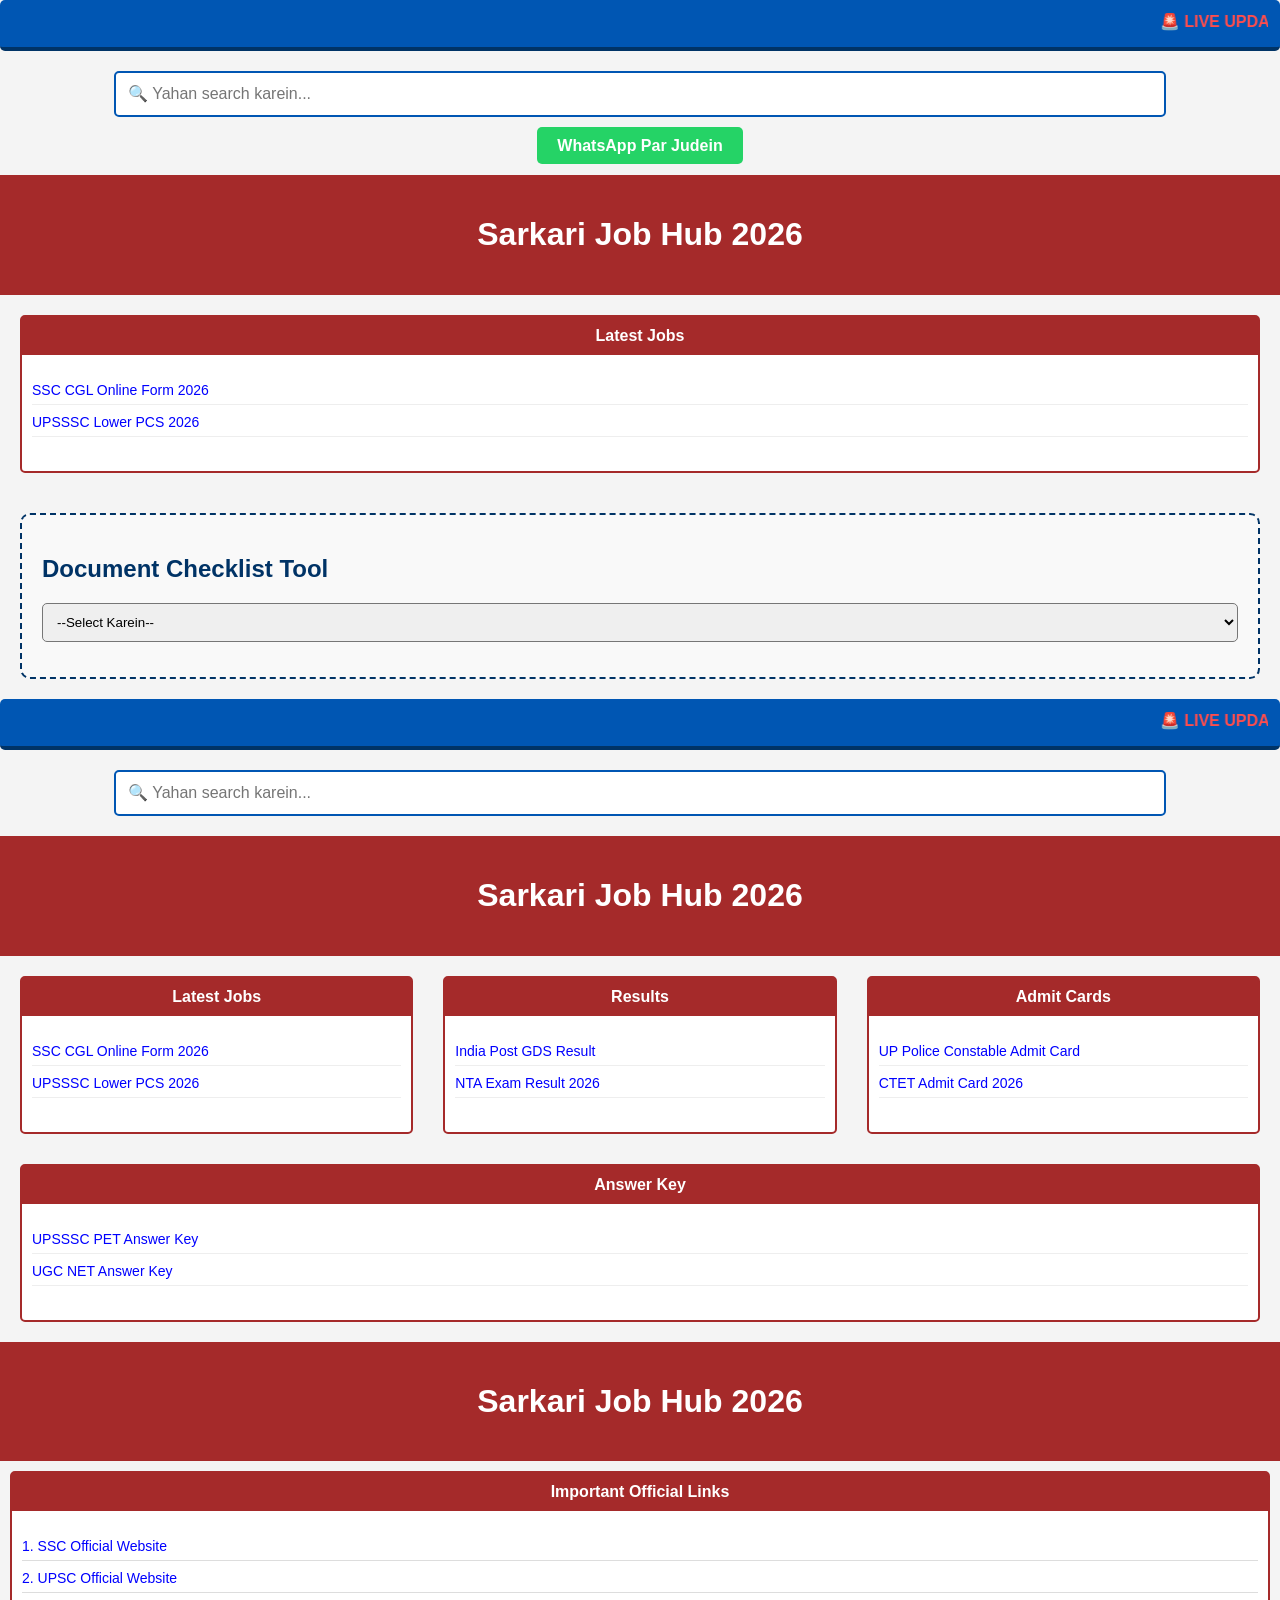
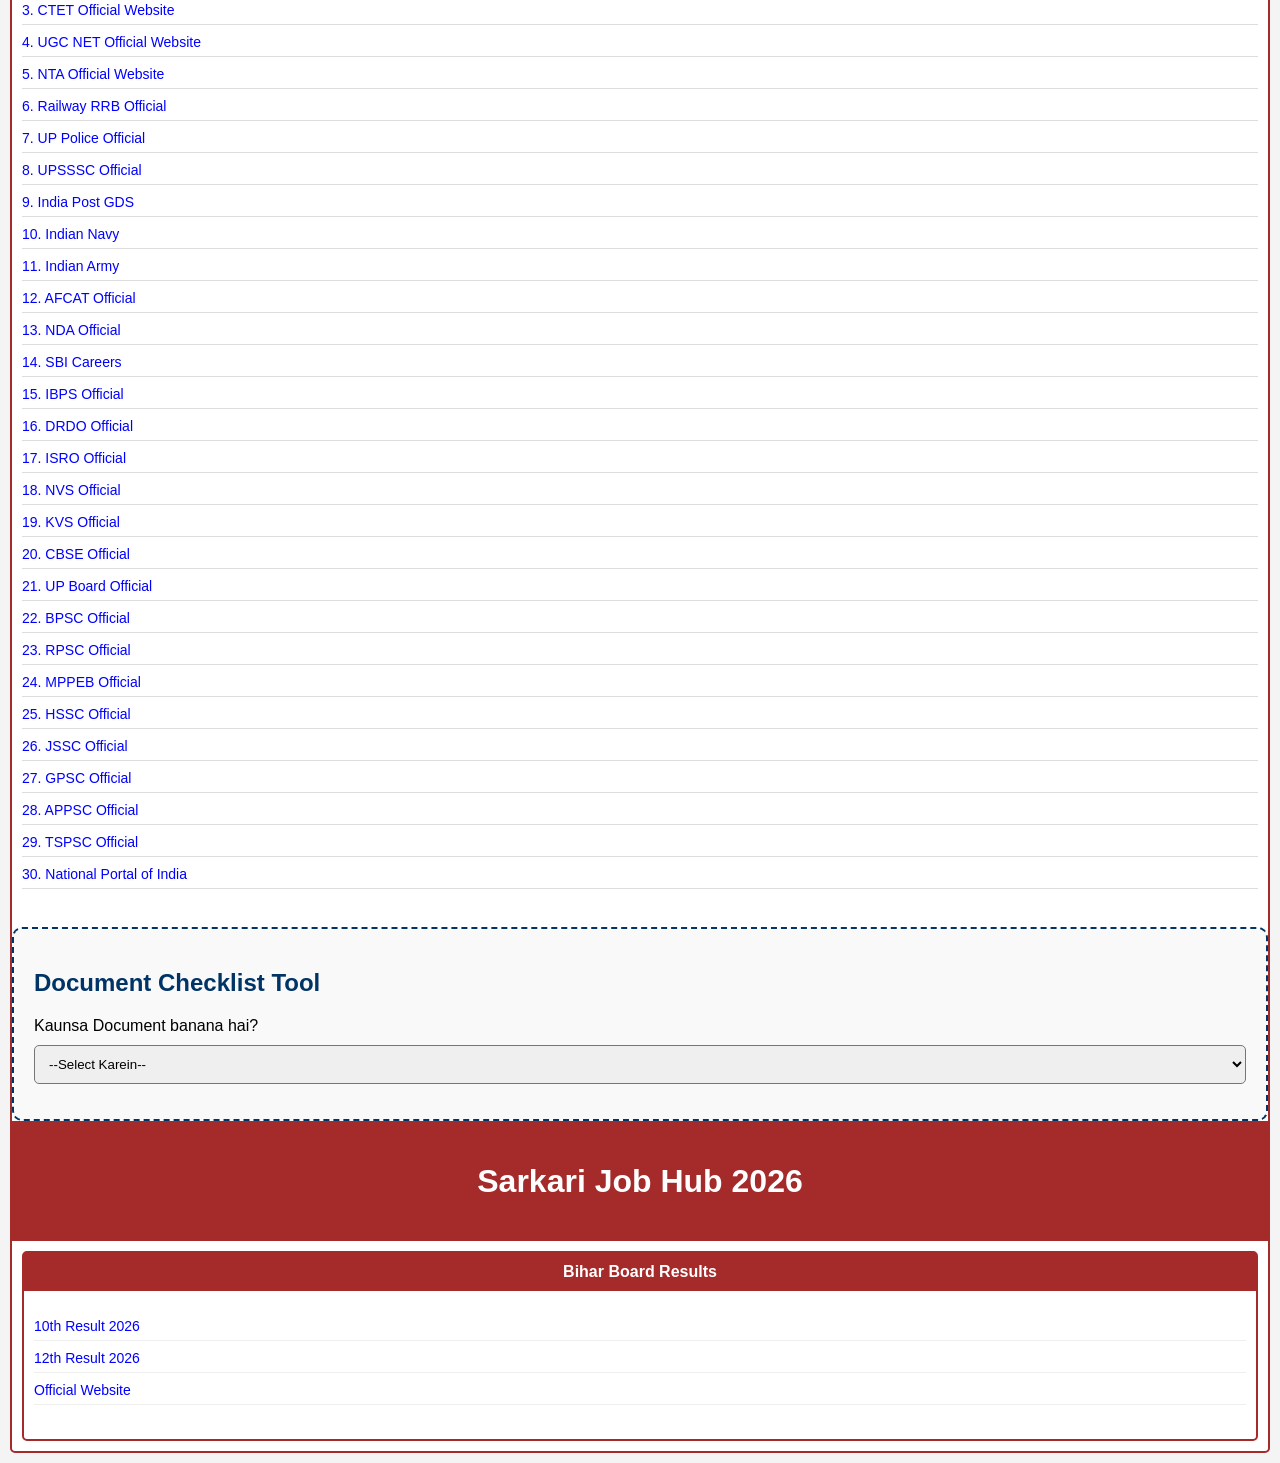
<file: index.html>
<!DOCTYPE html>
<html>
<head>
    <meta name="viewport" content="width=device-width, initial-scale=1.0">
    <style>
        body { font-family: sans-serif; background: #f4f4f4; margin: 0; }
        header { background: #a52a2a; color: white; padding: 20px; text-align: center; }
        .grid { display: flex; flex-wrap: wrap; gap: 10px; padding: 10px; }
        .box { background: white; flex: 1 1 300px; border: 2px solid #a52a2a; border-radius: 5px; margin-bottom: 10px; }
        .box-title { background: #a52a2a; color: white; padding: 10px; font-weight: bold; text-align: center; }
        .list, .link-list { padding: 10px; }
        .list li, .link-list li { margin-bottom: 8px; border-bottom: 1px solid #eee; padding-bottom: 5px; list-style: none; }
        .list li a, .link-list li a { color: blue; text-decoration: none; font-size: 14px; }
    </style>
</head>
<body>

<div style="background-color: #0056b3; color: #ffffff; padding: 12px; font-weight: bold; border-bottom: 4px solid #003366; border-radius: 5px; margin-bottom: 10px;">
    <marquee behavior="scroll" direction="left" scrollamount="6">
        <span style="color: #ff4d4d;">🚨 LIVE UPDATES:</span> Naye Sarkari Form Live! | PAN Card & [Aadhaar Redacted] Correction Link Active | Latest Job Notifications Available Below! 🚨
    </marquee>
</div>

<div style="text-align: center; margin: 20px 0;">
    <input type="text" id="searchInput" onkeyup="searchFunction()" placeholder="🔍 Yahan search karein..." style="width: 80%; padding: 12px; border: 2px solid #0056b3; border-radius: 5px; font-size: 16px;">
</div>

<div style="text-align: center; margin-bottom: 20px;">
    <a href="https://wa.me/919006083834" target="_blank" style="padding: 10px 20px; background-color: #25d366; color: white; text-decoration: none; border-radius: 5px; font-weight: bold;">WhatsApp Par Judein</a>
</div>

<header><h1>Sarkari Job Hub 2026</h1></header>

<div class="grid">
    <div class="box">
        <div class="box-title">Latest Jobs</div>
        <ul class="list">
            <li><a href="https://ssc.gov.in" target="_blank">SSC CGL Online Form 2026</a></li>
            <li><a href="https://upsssc.gov.in" target="_blank">UPSSSC Lower PCS 2026</a></li>
        </ul>
    </div>
    </div>

<div class="container" style="margin: 20px; border: 2px dashed #003366; padding: 20px; background-color: #f9f9f9; border-radius: 10px;">
    <h2 style="color: #003366;">Document Checklist Tool</h2>
    <select id="doc-select" onchange="showDocs()" style="width: 100%; padding: 10px; border-radius: 5px;">
        <option value="">--Select Karein--</option>
        <option value="pan">PAN Card</option>
        <option value="aadhaar">Aadhaar Card</option>
        <option value="voter">Voter ID</option>
    </select>
    <div id="result" style="margin-top: 15px; font-weight: bold; color: #333;"></div>
</div>

<script>
function searchFunction() {
    var input = document.getElementById("searchInput");
    var filter = input.value.toUpperCase();
    var links = document.getElementsByTagName("a");
    for (var i = 0; i < links.length; i++) {
        if (links[i].innerHTML.toUpperCase().indexOf(filter) > -1) {
            links[i].parentElement.style.display = "";
        } else {
            links[i].parentElement.style.display = "none";
        }
    }
}

function showDocs() {
    var val = document.getElementById("doc-select").value;
    var res = document.getElementById("result");
    if(val == "pan") res.innerHTML = "Zaroori Documents:<br>• [Aadhaar Redacted]<br>• Passport Photo<br>• Signature";
    else if(val == "aadhaar") res.innerHTML = "Zaroori Documents:<br>• Birth Certificate / 10th Marks card";
    else if(val == "voter") res.innerHTML = "Zaroori Documents:<br>• Identity Proof (PAN)<br>• Address Proof";
    else res.innerHTML = "";
}
</script>

</body>
</html>

<!DOCTYPE html>
<html>
<head>
    <meta name="viewport" content="width=device-width, initial-scale=1.0">
    <style>
        body { font-family: sans-serif; background: #f4f4f4; margin: 0; }
        header { background: #a52a2a; color: white; padding: 20px; text-align: center; }
        .grid { display: flex; flex-wrap: wrap; gap: 10px; padding: 10px; }
        .box { background: white; flex: 1 1 300px; border: 2px solid #a52a2a; border-radius: 5px; margin-bottom: 10px; }
        .box-title { background: #a52a2a; color: white; padding: 10px; font-weight: bold; text-align: center; }
        .list { padding: 10px; }
        .list li { margin-bottom: 8px; border-bottom: 1px solid #eee; padding-bottom: 5px; list-style: none; }
        .list li a { color: blue; text-decoration: none; font-size: 14px; }
    </style>
</head>
<body>

<div style="background-color: #0056b3; color: #ffffff; padding: 12px; font-weight: bold; border-bottom: 4px solid #003366; border-radius: 5px; margin-bottom: 20px;">
    <marquee behavior="scroll" direction="left" scrollamount="6">
        <span style="color: #ff4d4d;">🚨 LIVE UPDATES:</span> Naye Sarkari Form Live! | PAN Card & Aadhaar Correction Link Active | Latest Job Notifications Available Below! 🚨
    </marquee>
</div>

<div style="text-align: center; margin: 20px 0;">
    <input type="text" id="searchInput" onkeyup="searchFunction()" placeholder="🔍 Yahan search karein..." style="width: 80%; padding: 12px; border: 2px solid #0056b3; border-radius: 5px; font-size: 16px;">
</div>
    <header><h1>Sarkari Job Hub 2026</h1></header>

    <div class="grid">
        <div class="box">
            <div class="box-title">Latest Jobs</div>
            <ul class="list">
                <li><a href="https://ssc.gov.in" target="_blank">SSC CGL Online Form 2026</a></li>
                <li><a href="https://upsssc.gov.in" target="_blank">UPSSSC Lower PCS 2026</a></li>
            </ul>
        </div>

        <div class="box">
            <div class="box-title">Results</div>
            <ul class="list">
                <li><a href="https://www.indiapost.gov.in" target="_blank">India Post GDS Result</a></li>
                <li><a href="https://nta.ac.in" target="_blank">NTA Exam Result 2026</a></li>
            </ul>
        </div>

        <div class="box">
            <div class="box-title">Admit Cards</div>
            <ul class="list">
                <li><a href="https://uppbpb.gov.in" target="_blank">UP Police Constable Admit Card</a></li>
                <li><a href="https://ctet.nic.in" target="_blank">CTET Admit Card 2026</a></li>
            </ul>
        </div>

        <div class="box">
            <div class="box-title">Answer Key</div>
            <ul class="list">
                <li><a href="https://upsssc.gov.in" target="_blank">UPSSSC PET Answer Key</a></li>
                <li><a href="https://ntanet.nic.in" target="_blank">UGC NET Answer Key</a></li>
            </ul>
        </div>
    </div>

</body>
</html>


<!DOCTYPE html>
<html>
<head>
    <meta name="viewport" content="width=device-width, initial-scale=1.0">
    <style>
        body { font-family: sans-serif; background: #f4f4f4; margin: 0; }
        header { background: #a52a2a; color: white; padding: 15px; text-align: center; }
        .box { background: white; margin: 10px; border: 2px solid #a52a2a; border-radius: 5px; }
        .box-title { background: #a52a2a; color: white; padding: 10px; font-weight: bold; text-align: center; }
        .link-list { padding: 10px; }
        .link-list li { margin-bottom: 8px; border-bottom: 1px solid #ddd; padding-bottom: 5px; list-style: none; }
        .link-list li a { color: blue; text-decoration: none; font-size: 14px; }
    </style>
</head>
<script>
function searchFunction() {
    var input, filter, i;
    input = document.getElementById("searchInput");
    filter = input.value.toUpperCase();
    var links = document.getElementsByTagName("a");
    for (i = 0; i < links.length; i++) {
        if (links[i].innerHTML.toUpperCase().indexOf(filter) > -1) {
            links[i].parentElement.style.display = "";
        } else {
            links[i].parentElement.style.display = "none";
        }
    }
}
</script>
<body>

    <header><h1>Sarkari Job Hub 2026</h1></header>

    <div class="box">
        <div class="box-title">Important Official Links</div>
        <ul class="link-list">
            <li><a href="https://ssc.gov.in" target="_blank">1. SSC Official Website</a></li>
            <li><a href="https://upsc.gov.in" target="_blank">2. UPSC Official Website</a></li>
            <li><a href="https://ctet.nic.in" target="_blank">3. CTET Official Website</a></li>
            <li><a href="https://ntanet.nic.in" target="_blank">4. UGC NET Official Website</a></li>
            <li><a href="https://nta.ac.in" target="_blank">5. NTA Official Website</a></li>
            <li><a href="https://rrbcdg.gov.in" target="_blank">6. Railway RRB Official</a></li>
            <li><a href="https://uppbpb.gov.in" target="_blank">7. UP Police Official</a></li>
            <li><a href="https://upsssc.gov.in" target="_blank">8. UPSSSC Official</a></li>
            <li><a href="https://www.indiapost.gov.in" target="_blank">9. India Post GDS</a></li>
            <li><a href="https://www.joinindiannavy.gov.in" target="_blank">10. Indian Navy</a></li>
            <li><a href="https://joinindianarmy.nic.in" target="_blank">11. Indian Army</a></li>
            <li><a href="https://afcat.cdac.in" target="_blank">12. AFCAT Official</a></li>
            <li><a href="https://upsc.gov.in" target="_blank">13. NDA Official</a></li>
            <li><a href="https://www.sbi.co.in" target="_blank">14. SBI Careers</a></li>
            <li><a href="https://ibps.in" target="_blank">15. IBPS Official</a></li>
            <li><a href="https://www.drdo.gov.in" target="_blank">16. DRDO Official</a></li>
            <li><a href="https://www.isro.gov.in" target="_blank">17. ISRO Official</a></li>
            <li><a href="https://www.nvsuntoadmissions.in" target="_blank">18. NVS Official</a></li>
            <li><a href="https://kvsangathan.nic.in" target="_blank">19. KVS Official</a></li>
            <li><a href="https://www.cbse.gov.in" target="_blank">20. CBSE Official</a></li>
            <li><a href="https://upmsp.edu.in" target="_blank">21. UP Board Official</a></li>
            <li><a href="https://www.bpsc.bih.nic.in" target="_blank">22. BPSC Official</a></li>
            <li><a href="https://rpsc.rajasthan.gov.in" target="_blank">23. RPSC Official</a></li>
            <li><a href="https://mppeb.mp.gov.in" target="_blank">24. MPPEB Official</a></li>
            <li><a href="https://hssc.gov.in" target="_blank">25. HSSC Official</a></li>
            <li><a href="https://www.jssc.nic.in" target="_blank">26. JSSC Official</a></li>
            <li><a href="https://gpsc.gujarat.gov.in" target="_blank">27. GPSC Official</a></li>
            <li><a href="https://appsc.gov.in" target="_blank">28. APPSC Official</a></li>
            <li><a href="https://tspsc.gov.in" target="_blank">29. TSPSC Official</a></li>
            <li><a href="https://www.india.gov.in" target="_blank">30. National Portal of India</a></li>
</ul>
<div class="container" style="margin-top: 20px; border: 2px dashed #003366; padding: 20px; background-color: #f9f9f9; border-radius: 10px;">
    <h2 style="color: #003366;">Document Checklist Tool</h2>
    <label for="doc-select">Kaunsa Document banana hai?</label><br>
    <select id="doc-select" onchange="showDocs()" style="width: 100%; padding: 10px; margin-top: 10px; border-radius: 5px;">
        <option value="">--Select Karein--</option>
        <option value="pan">PAN Card</option>
        <option value="aadhaar">Aadhaar Card</option>
        <option value="voter">Voter ID</option>
    </select>
    <div id="result" style="margin-top: 15px; font-weight: bold; color: #333; line-height: 1.6;"></div>
</div>

<script>
    function showDocs() {
        var val = document.getElementById("doc-select").value;
        var res = document.getElementById("result");
        
        if(val == "pan") {
            res.innerHTML = "Zaroori Documents:<br>• Aadhaar Card<br>• Passport Size Photo<br>• Signature<br>• Address Proof (Aadhar/Voter ID)<br>• DOB Proof (10th Cert/Birth Cert)";
        } else if(val == "aadhaar") {
            res.innerHTML = "Zaroori Documents:<br>• Birth Certificate / 10th Marks card<br>• Address Proof (Electricity bill/Bank Passbook)";
        } else if(val == "voter") {
            res.innerHTML = "Zaroori Documents:<br>• Identity Proof (Aadhar/PAN)<br>• Address Proof (Bill/Gas connection)<br>• Passport size photo<br>• DOB Proof (10th Marks card)";
        } else {
            res.innerHTML = "";
        }
    }
</script>
 </html>


<!DOCTYPE html>
<html>
<head>
    <meta name="viewport" content="width=device-width, initial-scale=1.0">
    <style>
        body { font-family: sans-serif; background: #f4f4f4; margin: 0; }
        header { background: #a52a2a; color: white; padding: 20px; text-align: center; }
        .grid { display: flex; flex-wrap: wrap; gap: 10px; padding: 10px; }
        .box { background: white; flex: 1 1 300px; border: 2px solid #a52a2a; border-radius: 5px; margin-bottom: 10px; }
        .box-title { background: #a52a2a; color: white; padding: 10px; font-weight: bold; text-align: center; }
        .list { padding: 10px; }
        .list li { margin-bottom: 8px; border-bottom: 1px solid #eee; padding-bottom: 5px; list-style: none; }
        .list li a { color: blue; text-decoration: none; font-size: 14px; }
    </style>
</head>
<body>

  </html>
    </head>
<body>

    <header><h1>Sarkari Job Hub 2026</h1></header>

    </html>

<div class="box">
    <div class="box-title">Bihar Board Results</div>
    <ul class="list">
        <li><a href="https://results.biharboardonline.com/" target="_blank">10th Result 2026</a></li>
        <li><a href="https://results.biharboardonline.com/" target="_blank">12th Result 2026</a></li>
        <li><a href="https://biharboardonline.bihar.gov.in/" target="_blank">Official Website</a></li>
    </ul>
</div>
</file>
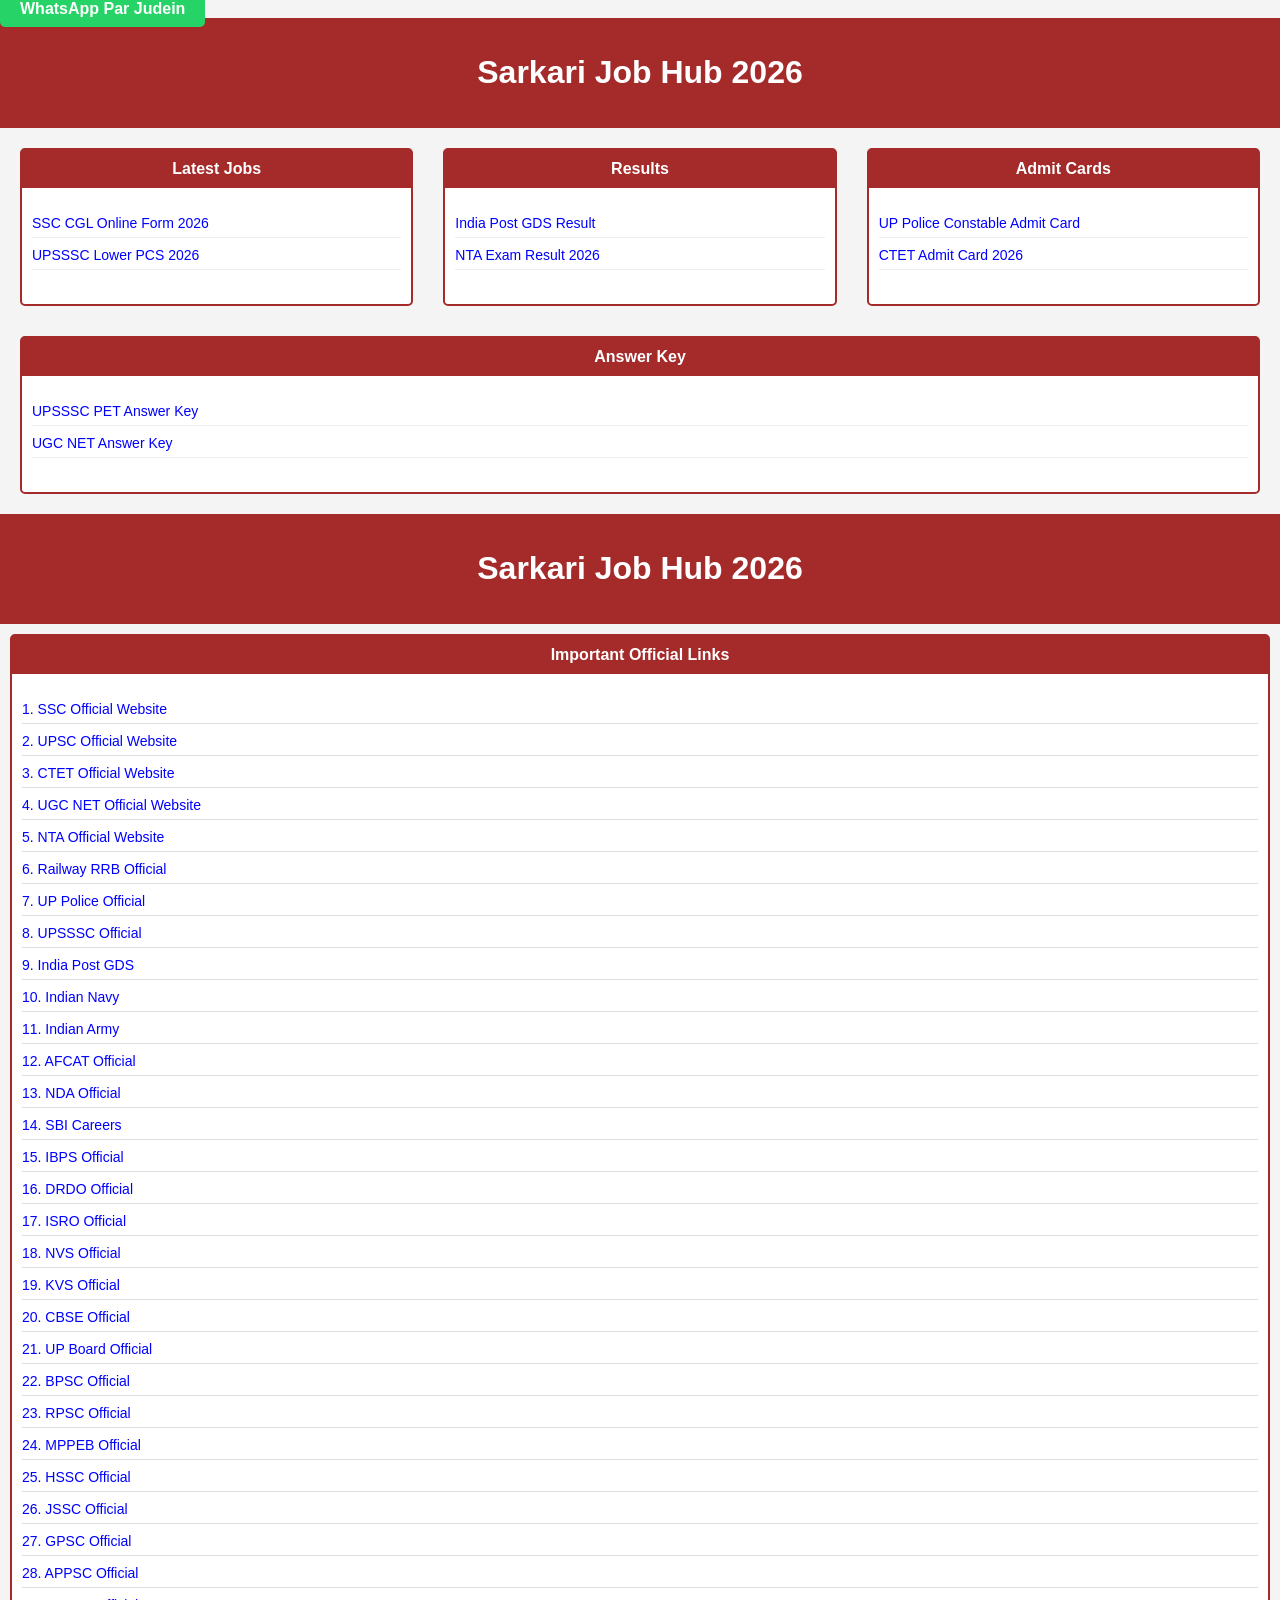
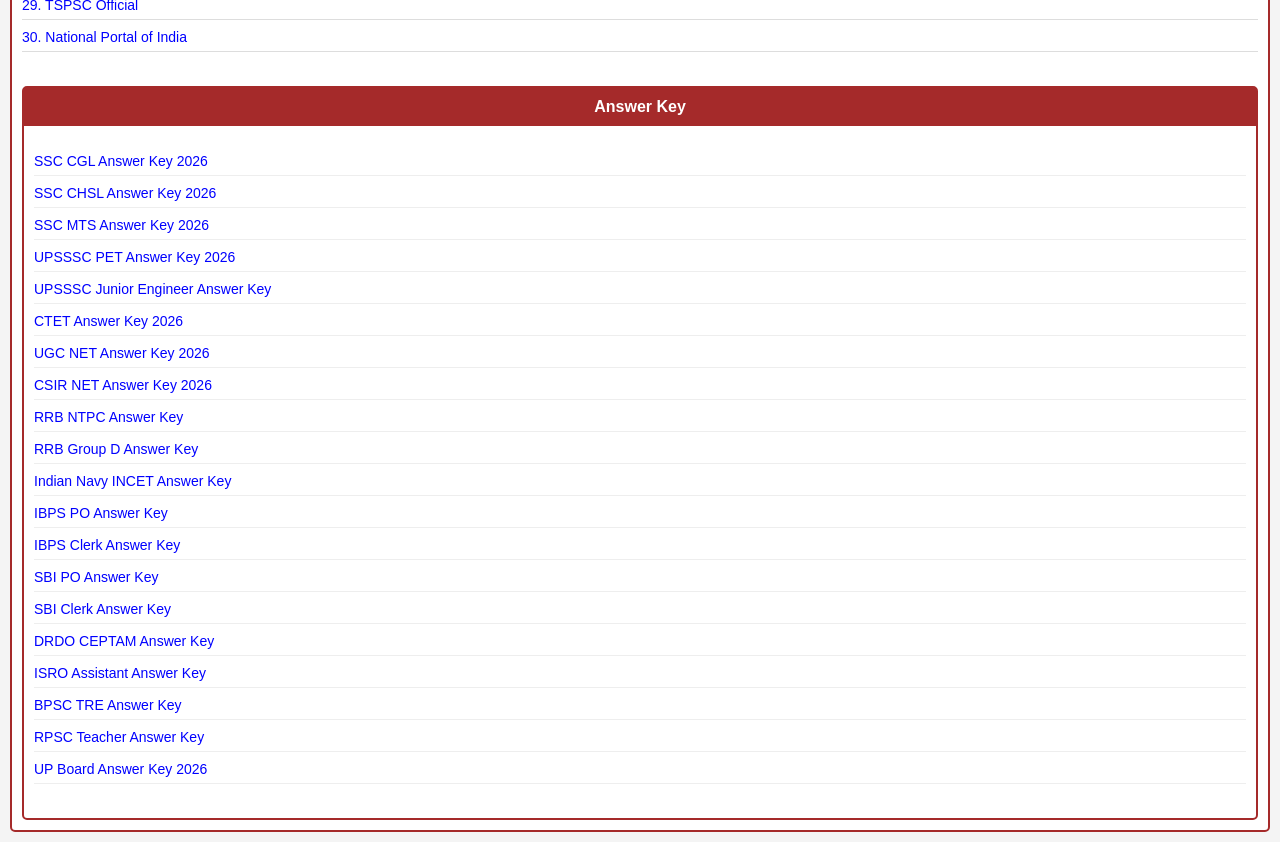
<file: Jobhub/index.html>
<a href="https://wa.me/919006083834" target="_blank" style="padding: 10px 20px; background-color: #25d366; color: white; text-decoration: none; border-radius: 5px; font-weight: bold;">
  WhatsApp Par Judein
</a>


<!DOCTYPE html>
<html>
<head>
    <meta name="viewport" content="width=device-width, initial-scale=1.0">
    <style>
        body { font-family: sans-serif; background: #f4f4f4; margin: 0; }
        header { background: #a52a2a; color: white; padding: 20px; text-align: center; }
        .grid { display: flex; flex-wrap: wrap; gap: 10px; padding: 10px; }
        .box { background: white; flex: 1 1 300px; border: 2px solid #a52a2a; border-radius: 5px; margin-bottom: 10px; }
        .box-title { background: #a52a2a; color: white; padding: 10px; font-weight: bold; text-align: center; }
        .list { padding: 10px; }
        .list li { margin-bottom: 8px; border-bottom: 1px solid #eee; padding-bottom: 5px; list-style: none; }
        .list li a { color: blue; text-decoration: none; font-size: 14px; }
    </style>
</head>
<body>

    <header><h1>Sarkari Job Hub 2026</h1></header>

    <div class="grid">
        <div class="box">
            <div class="box-title">Latest Jobs</div>
            <ul class="list">
                <li><a href="https://ssc.gov.in" target="_blank">SSC CGL Online Form 2026</a></li>
                <li><a href="https://upsssc.gov.in" target="_blank">UPSSSC Lower PCS 2026</a></li>
            </ul>
        </div>

        <div class="box">
            <div class="box-title">Results</div>
            <ul class="list">
                <li><a href="https://www.indiapost.gov.in" target="_blank">India Post GDS Result</a></li>
                <li><a href="https://nta.ac.in" target="_blank">NTA Exam Result 2026</a></li>
            </ul>
        </div>

        <div class="box">
            <div class="box-title">Admit Cards</div>
            <ul class="list">
                <li><a href="https://uppbpb.gov.in" target="_blank">UP Police Constable Admit Card</a></li>
                <li><a href="https://ctet.nic.in" target="_blank">CTET Admit Card 2026</a></li>
            </ul>
        </div>

        <div class="box">
            <div class="box-title">Answer Key</div>
            <ul class="list">
                <li><a href="https://upsssc.gov.in" target="_blank">UPSSSC PET Answer Key</a></li>
                <li><a href="https://ntanet.nic.in" target="_blank">UGC NET Answer Key</a></li>
            </ul>
        </div>
    </div>

</body>
</html>


<!DOCTYPE html>
<html>
<head>
    <meta name="viewport" content="width=device-width, initial-scale=1.0">
    <style>
        body { font-family: sans-serif; background: #f4f4f4; margin: 0; }
        header { background: #a52a2a; color: white; padding: 15px; text-align: center; }
        .box { background: white; margin: 10px; border: 2px solid #a52a2a; border-radius: 5px; }
        .box-title { background: #a52a2a; color: white; padding: 10px; font-weight: bold; text-align: center; }
        .link-list { padding: 10px; }
        .link-list li { margin-bottom: 8px; border-bottom: 1px solid #ddd; padding-bottom: 5px; list-style: none; }
        .link-list li a { color: blue; text-decoration: none; font-size: 14px; }
    </style>
</head>
<body>

    <header><h1>Sarkari Job Hub 2026</h1></header>

    <div class="box">
        <div class="box-title">Important Official Links</div>
        <ul class="link-list">
            <li><a href="https://ssc.gov.in" target="_blank">1. SSC Official Website</a></li>
            <li><a href="https://upsc.gov.in" target="_blank">2. UPSC Official Website</a></li>
            <li><a href="https://ctet.nic.in" target="_blank">3. CTET Official Website</a></li>
            <li><a href="https://ntanet.nic.in" target="_blank">4. UGC NET Official Website</a></li>
            <li><a href="https://nta.ac.in" target="_blank">5. NTA Official Website</a></li>
            <li><a href="https://rrbcdg.gov.in" target="_blank">6. Railway RRB Official</a></li>
            <li><a href="https://uppbpb.gov.in" target="_blank">7. UP Police Official</a></li>
            <li><a href="https://upsssc.gov.in" target="_blank">8. UPSSSC Official</a></li>
            <li><a href="https://www.indiapost.gov.in" target="_blank">9. India Post GDS</a></li>
            <li><a href="https://www.joinindiannavy.gov.in" target="_blank">10. Indian Navy</a></li>
            <li><a href="https://joinindianarmy.nic.in" target="_blank">11. Indian Army</a></li>
            <li><a href="https://afcat.cdac.in" target="_blank">12. AFCAT Official</a></li>
            <li><a href="https://upsc.gov.in" target="_blank">13. NDA Official</a></li>
            <li><a href="https://www.sbi.co.in" target="_blank">14. SBI Careers</a></li>
            <li><a href="https://ibps.in" target="_blank">15. IBPS Official</a></li>
            <li><a href="https://www.drdo.gov.in" target="_blank">16. DRDO Official</a></li>
            <li><a href="https://www.isro.gov.in" target="_blank">17. ISRO Official</a></li>
            <li><a href="https://www.nvsuntoadmissions.in" target="_blank">18. NVS Official</a></li>
            <li><a href="https://kvsangathan.nic.in" target="_blank">19. KVS Official</a></li>
            <li><a href="https://www.cbse.gov.in" target="_blank">20. CBSE Official</a></li>
            <li><a href="https://upmsp.edu.in" target="_blank">21. UP Board Official</a></li>
            <li><a href="https://www.bpsc.bih.nic.in" target="_blank">22. BPSC Official</a></li>
            <li><a href="https://rpsc.rajasthan.gov.in" target="_blank">23. RPSC Official</a></li>
            <li><a href="https://mppeb.mp.gov.in" target="_blank">24. MPPEB Official</a></li>
            <li><a href="https://hssc.gov.in" target="_blank">25. HSSC Official</a></li>
            <li><a href="https://www.jssc.nic.in" target="_blank">26. JSSC Official</a></li>
            <li><a href="https://gpsc.gujarat.gov.in" target="_blank">27. GPSC Official</a></li>
            <li><a href="https://appsc.gov.in" target="_blank">28. APPSC Official</a></li>
            <li><a href="https://tspsc.gov.in" target="_blank">29. TSPSC Official</a></li>
            <li><a href="https://www.india.gov.in" target="_blank">30. National Portal of India</a></li>
        </ul>

</html>

<div class="box">
    <div class="box-title">Answer Key</div>
    <ul class="list">
        <li><a href="https://ssc.gov.in" target="_blank">SSC CGL Answer Key 2026</a></li>
        <li><a href="https://ssc.gov.in" target="_blank">SSC CHSL Answer Key 2026</a></li>
        <li><a href="https://ssc.gov.in" target="_blank">SSC MTS Answer Key 2026</a></li>
        <li><a href="https://upsssc.gov.in" target="_blank">UPSSSC PET Answer Key 2026</a></li>
        <li><a href="https://upsssc.gov.in" target="_blank">UPSSSC Junior Engineer Answer Key</a></li>
        <li><a href="https://ctet.nic.in" target="_blank">CTET Answer Key 2026</a></li>
        <li><a href="https://ntanet.nic.in" target="_blank">UGC NET Answer Key 2026</a></li>
        <li><a href="https://nta.ac.in" target="_blank">CSIR NET Answer Key 2026</a></li>
        <li><a href="https://rrbcdg.gov.in" target="_blank">RRB NTPC Answer Key</a></li>
        <li><a href="https://rrbcdg.gov.in" target="_blank">RRB Group D Answer Key</a></li>
        <li><a href="https://www.joinindiannavy.gov.in" target="_blank">Indian Navy INCET Answer Key</a></li>
        <li><a href="https://ibps.in" target="_blank">IBPS PO Answer Key</a></li>
        <li><a href="https://ibps.in" target="_blank">IBPS Clerk Answer Key</a></li>
        <li><a href="https://www.sbi.co.in" target="_blank">SBI PO Answer Key</a></li>
        <li><a href="https://www.sbi.co.in" target="_blank">SBI Clerk Answer Key</a></li>
        <li><a href="https://www.drdo.gov.in" target="_blank">DRDO CEPTAM Answer Key</a></li>
        <li><a href="https://www.isro.gov.in" target="_blank">ISRO Assistant Answer Key</a></li>
        <li><a href="https://bpsc.bih.nic.in" target="_blank">BPSC TRE Answer Key</a></li>
        <li><a href="https://rpsc.rajasthan.gov.in" target="_blank">RPSC Teacher Answer Key</a></li>
        <li><a href="https://upmsp.edu.in" target="_blank">UP Board Answer Key 2026</a></li>
    </ul>
</div>
</file>
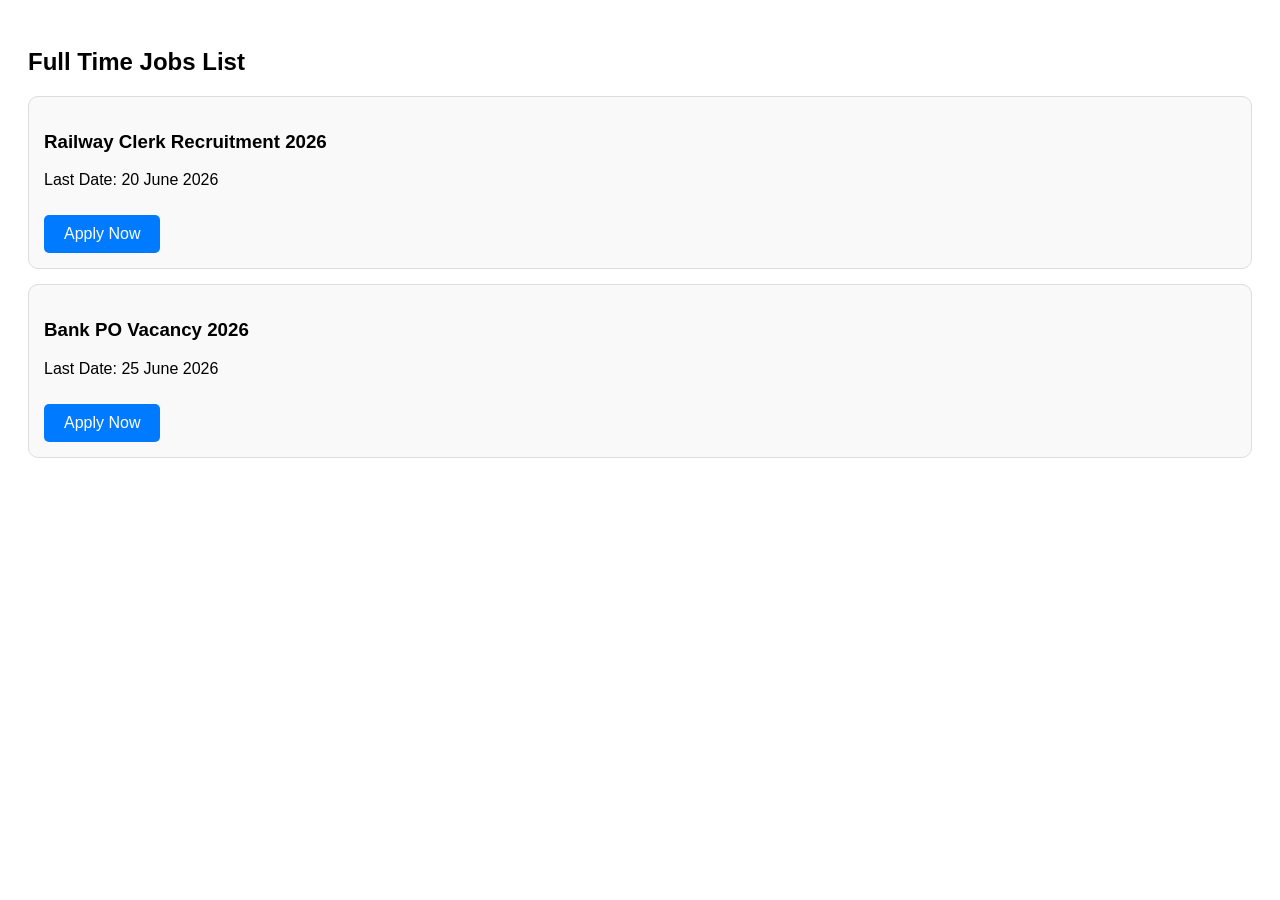
<file: fulltime.html>
<!DOCTYPE html>
<html>
<head>
    <style>
        body { font-family: sans-serif; padding: 20px; }
        .job-card { 
            border: 1px solid #ddd; 
            padding: 15px; 
            margin-bottom: 15px; 
            border-radius: 10px; 
            background-color: #f9f9f9;
        }
        .apply-btn { 
            display: inline-block; 
            background: #007bff; 
            color: white; 
            padding: 10px 20px; 
            text-decoration: none; 
            border-radius: 5px; 
            margin-top: 10px;
        }
    </style>
</head>
<body>

    <h2>Full Time Jobs List</h2>

    <div class="job-card">
        <h3>Railway Clerk Recruitment 2026</h3>
        <p>Last Date: 20 June 2026</p>
        <a href="YAHAN_APNA_LINK_DAALO" class="apply-btn">Apply Now</a>
    </div>

    <div class="job-card">
        <h3>Bank PO Vacancy 2026</h3>
        <p>Last Date: 25 June 2026</p>
        <a href="YAHAN_APNA_LINK_DAALO" class="apply-btn">Apply Now</a>
    </div>

</body>
</html>
</file>
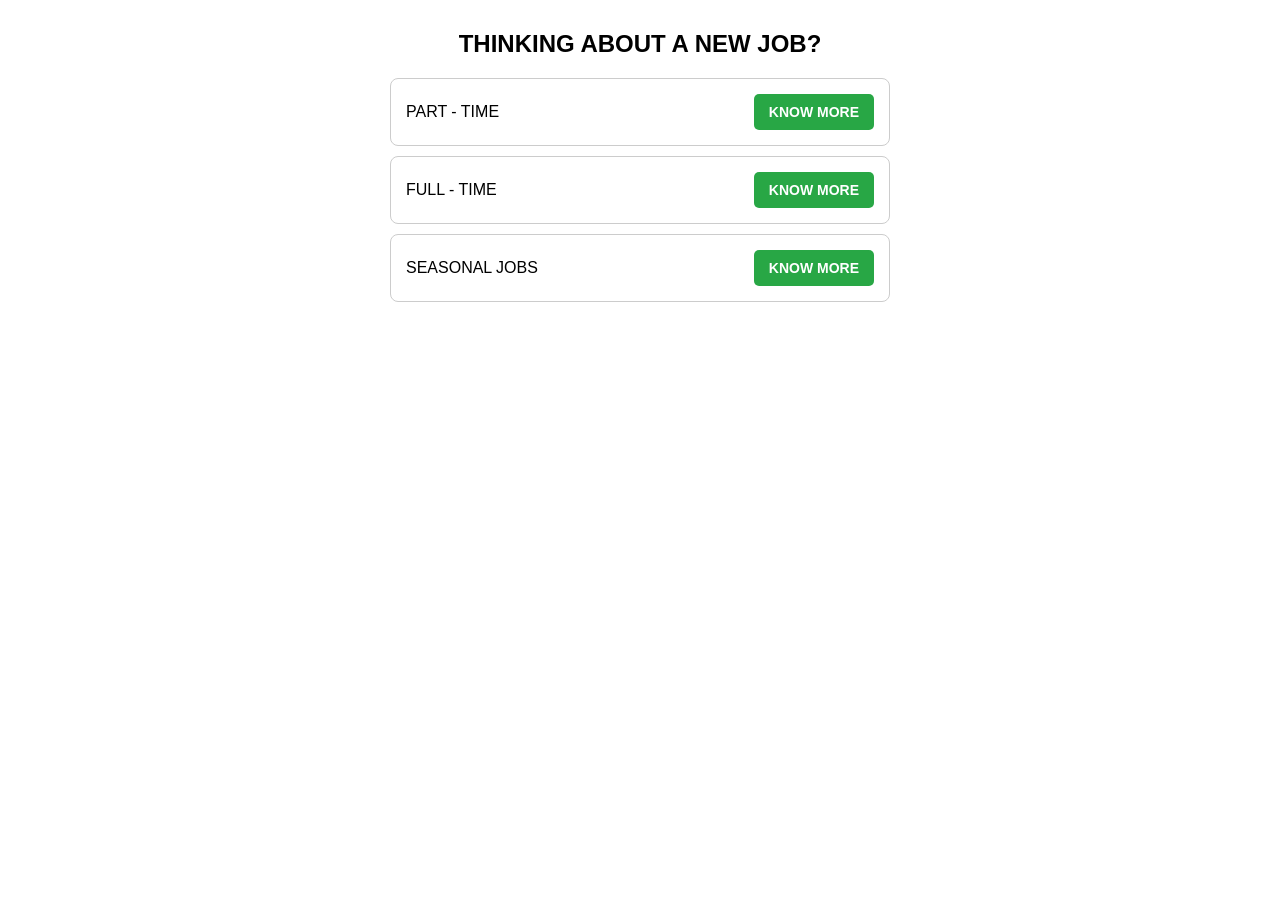
<file: jobs.html>
<!DOCTYPE html>
<html>
<head>
    <meta name="viewport" content="width=device-width, initial-scale=1.0">
    
    <style>
        /* CSS Settings */
        body { font-family: sans-serif; margin: 0; padding: 10px; }
        .container { width: 100%; max-width: 500px; margin: 0 auto; }
        
        .job-row { 
            display: flex; 
            justify-content: space-between; 
            align-items: center; 
            border: 1px solid #ccc; 
            padding: 15px; 
            margin-bottom: 10px; 
            border-radius: 8px; 
        }
        
        .btn-green { 
            background-color: #28a745; 
            color: white; 
            padding: 10px 15px; 
            text-decoration: none; 
            border-radius: 5px; 
            font-weight: bold;
            font-size: 14px;
        }

        /* Mobile ke liye special setting */
        @media (max-width: 600px) {
            .job-row { 
                flex-direction: column; 
                text-align: center; 
                gap: 10px; 
            }
        }
    </style>
</head>
<body>

    <div class="container">
        <h2 style="text-align: center;">THINKING ABOUT A NEW JOB?</h2>

        <div class="job-row">
            <span>PART - TIME</span>
            <a href="shift.html" class="btn-green">KNOW MORE</a>
        </div>

        <div class="job-row">
            <span>FULL - TIME</span>
            <a href="shift.html" class="btn-green">KNOW MORE</a>
        </div>

        <div class="job-row">
            <span>SEASONAL JOBS</span>
            <a href="#" class="btn-green">KNOW MORE</a>
        </div>
    </div>

</body>
</html>
</file>
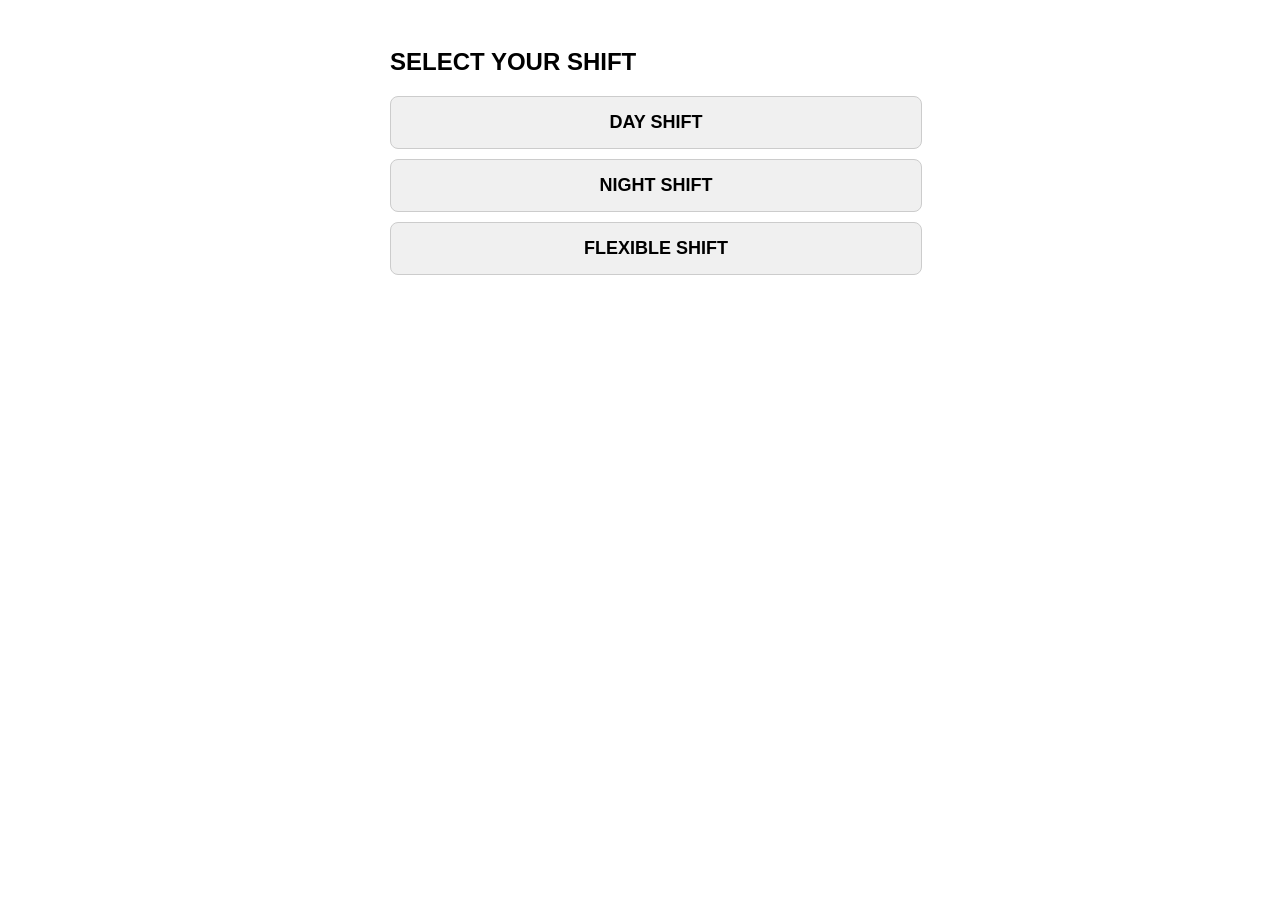
<file: shift.html>
<!DOCTYPE html>
<html>
<head>
    <meta name="viewport" content="width=device-width, initial-scale=1.0">
    
    <style>
        body { font-family: sans-serif; padding: 20px; }
        .container { width: 100%; max-width: 500px; margin: 0 auto; }
        
        /* Ye class button ko bada aur saaf dikhayegi */
        .shift-btn {
            display: block;
            width: 100%;
            padding: 15px;
            margin: 10px 0;
            text-align: center;
            background-color: #f0f0f0;
            border: 1px solid #ccc;
            text-decoration: none;
            color: black;
            border-radius: 8px;
            font-weight: bold;
            font-size: 18px; /* Text ka size bada kar diya */
        }
    </style>
</head>
<body>

    <div class="container">
        <h2>SELECT YOUR SHIFT</h2>
        
        <a href="#" class="shift-btn">DAY SHIFT</a>
        <a href="#" class="shift-btn">NIGHT SHIFT</a>
        <a href="#" class="shift-btn">FLEXIBLE SHIFT</a>
    </div>

</body>
</html>
</file>
